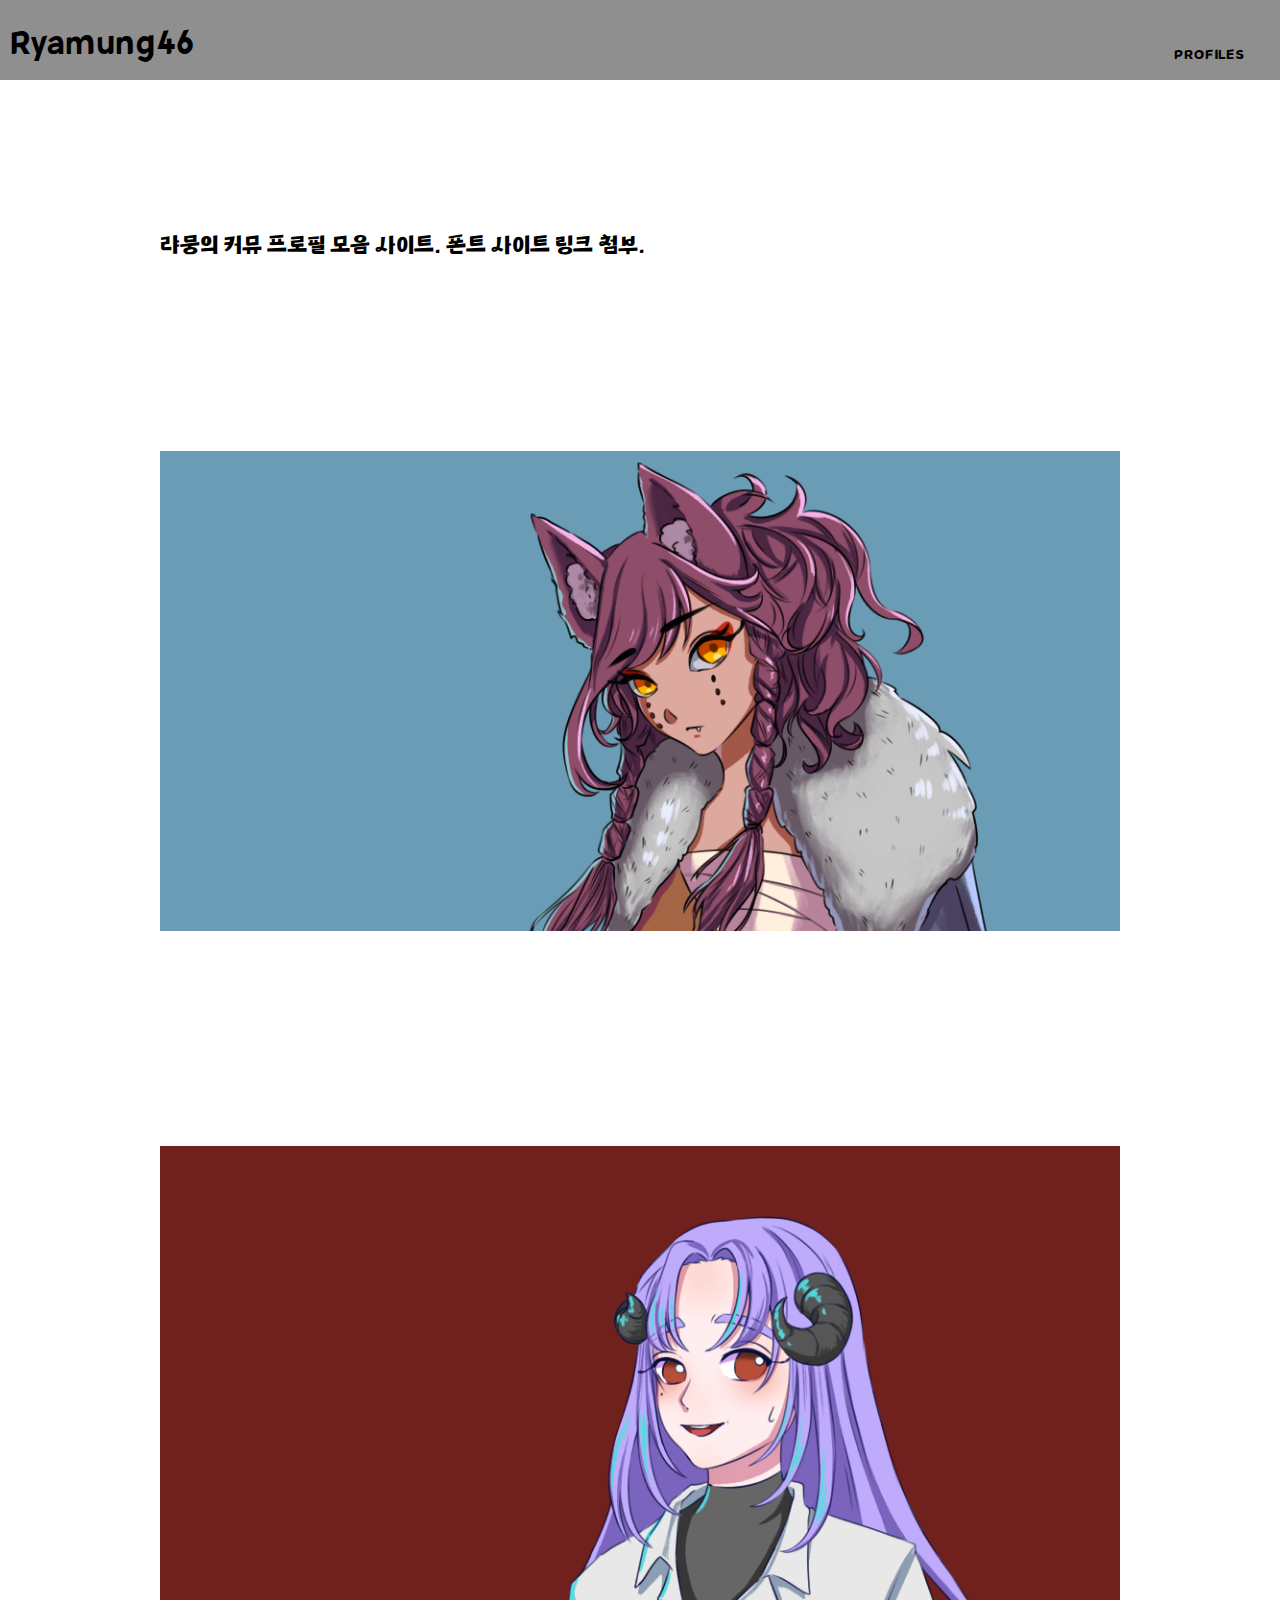
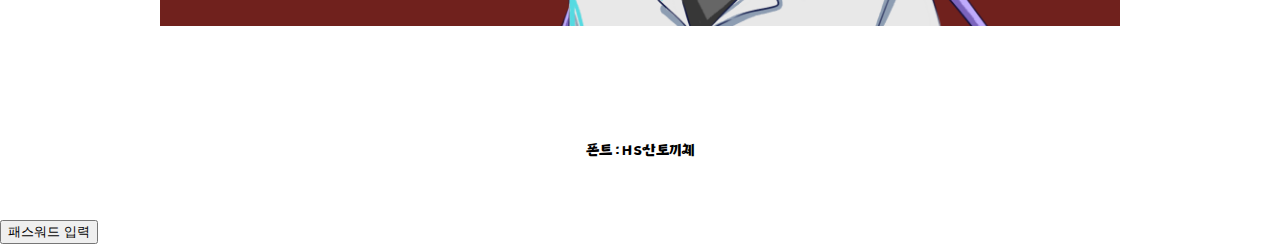
<file: index.html>
<!DOCTYPE html>
<html>
<head>
    <meta charset="utf-8">
    <meta name="viewport" content="width=device-width, initial-scale=1">
    <link rel="stylesheet" type="text/css" href="style.css">
    <title>Ryamung46 Profile</title>
</head>

<body>
    <div id="header">
        <div id="logo"><a href="index.html">Ryamung46</a></div>

        <div id="navmenu">
            <a href="profile.html"><p>PROFILES</p></a>
        </div>
    </div>

    <div id="main-container">
        <div id="main-text">
            <p>
                랴뭉의 커뮤 프로필 모음 사이트. 폰트 사이트 링크 첨부.
            </p>
        </div>

        <div id="projects">
            <div class="project-container">
                <img src="images/P_Rienika Nile.png">
                <a href="Rienika Nile.html" onclick="showPasswordPopup(event)">
                    <div class="project-overlay">
                        <h3 class="project-title">Rienika Nile</h3>
                        <p class="project-description">
                            "갑자기 왜 여기에 떨어진건진 모르겠지만... 조금 그리운 기분이 드는것 같네."<br>
                            -리에니카 닐레-
                        </p>
                    </div>
                </a>
            </div>
        </div>

        <div id="projects">
            <div class="project-container">
                <img src="images/P_Rohwa.png">
                <a href="Rohwa.html" onclick="showPasswordPopup(event)">
                    <div class="project-overlay">
                        <h3 class="project-title">Rohwa</h3>
                        <p class="project-description">
                            "..선조의 덕망이 높다고요...? 제 선조는 악마인데요...?"<br>
                            -로화-
                        </p>
                    </div>
                </a>
            </div>
        </div>

        <div id="Fonts"><a href="https://blog.naver.com/hp0/222617179709">폰트 : HS산토끼체</a></div>
    </div>

    <button id="open-popup">패스워드 입력</button>

    <div class="popup" id="password-popup">
        <div class="popup-content">
            <h2>패스워드를 입력하세요</h2>
            <input type="password" placeholder="패스워드">
            <br>
            <button id="submit-password">확인</button>
        </div>
    </div>


    <script src="script.js" charset="UTF-8"></script>
</body>
</html>
</file>
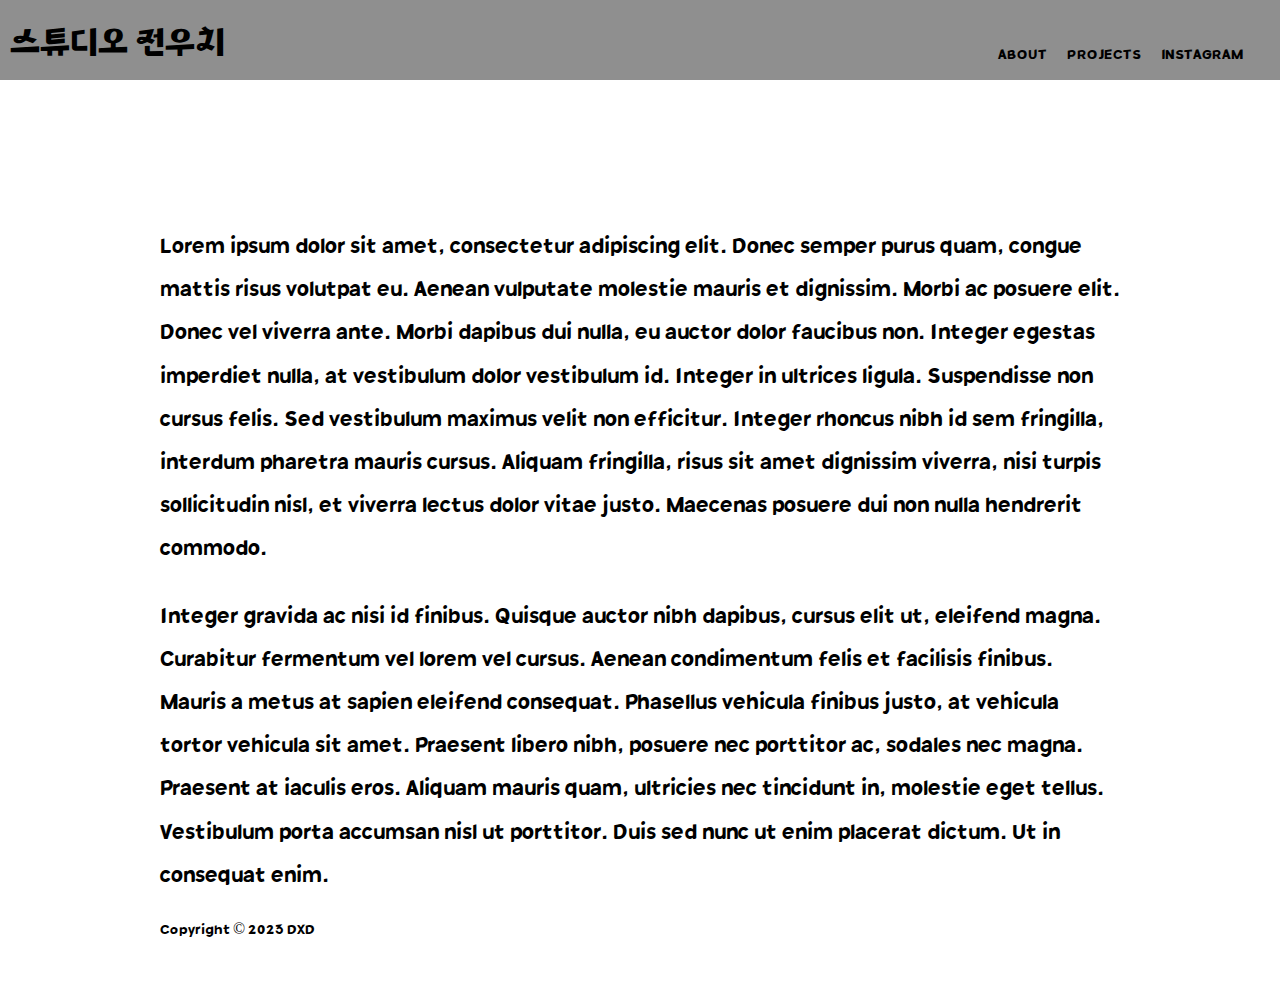
<file: about.html>
<!DOCTYPE html>  <!-- HTML5 문서임을 알려줌 -->
<html>
<head>
    <meta charset="utf-8">  <!-- 한글이 정상적으로 보이도록 설정 -->
    <meta name="viewport" content="width=device-width, initial-scale=1">  <!-- 모바일에서 콘텐츠 크기 최적화 -->
    <link rel="stylesheet" type="text/css" href="style.css">
    <title>기말과제 예시</title>
</head>

<body>
    <div id="header">
        <div id="logo"><a href="index.html">스튜디오 전우치</a></div>

        <div id="navmenu">
            <a href=""><p>ABOUT</p></a>
            <a href="index.html#projects"><p>PROJECTS</p></a>
            <a href=""><p>INSTAGRAM</p></a>
        </div>
    </div>

    <div id="main-container">
        <div id="main-text">
            <p>Lorem ipsum dolor sit amet, consectetur adipiscing elit. Donec semper purus quam, congue mattis risus volutpat eu. Aenean vulputate molestie mauris et dignissim. Morbi ac posuere elit. Donec vel viverra ante. Morbi dapibus dui nulla, eu auctor dolor faucibus non. Integer egestas imperdiet nulla, at vestibulum dolor vestibulum id. Integer in ultrices ligula. Suspendisse non cursus felis. Sed vestibulum maximus velit non efficitur. Integer rhoncus nibh id sem fringilla, interdum pharetra mauris cursus. Aliquam fringilla, risus sit amet dignissim viverra, nisi turpis sollicitudin nisl, et viverra lectus dolor vitae justo. Maecenas posuere dui non nulla hendrerit commodo.</p>

            <p>Integer gravida ac nisi id finibus. Quisque auctor nibh dapibus, cursus elit ut, eleifend magna. Curabitur fermentum vel lorem vel cursus. Aenean condimentum felis et facilisis finibus. Mauris a metus at sapien eleifend consequat. Phasellus vehicula finibus justo, at vehicula tortor vehicula sit amet. Praesent libero nibh, posuere nec porttitor ac, sodales nec magna. Praesent at iaculis eros. Aliquam mauris quam, ultricies nec tincidunt in, molestie eget tellus. Vestibulum porta accumsan nisl ut porttitor. Duis sed nunc ut enim placerat dictum. Ut in consequat enim.</p>
        </div>

        <div id="copyright">Copyright &copy; 2023 DXD</div>
    </div>
</body>
</html>
</file>
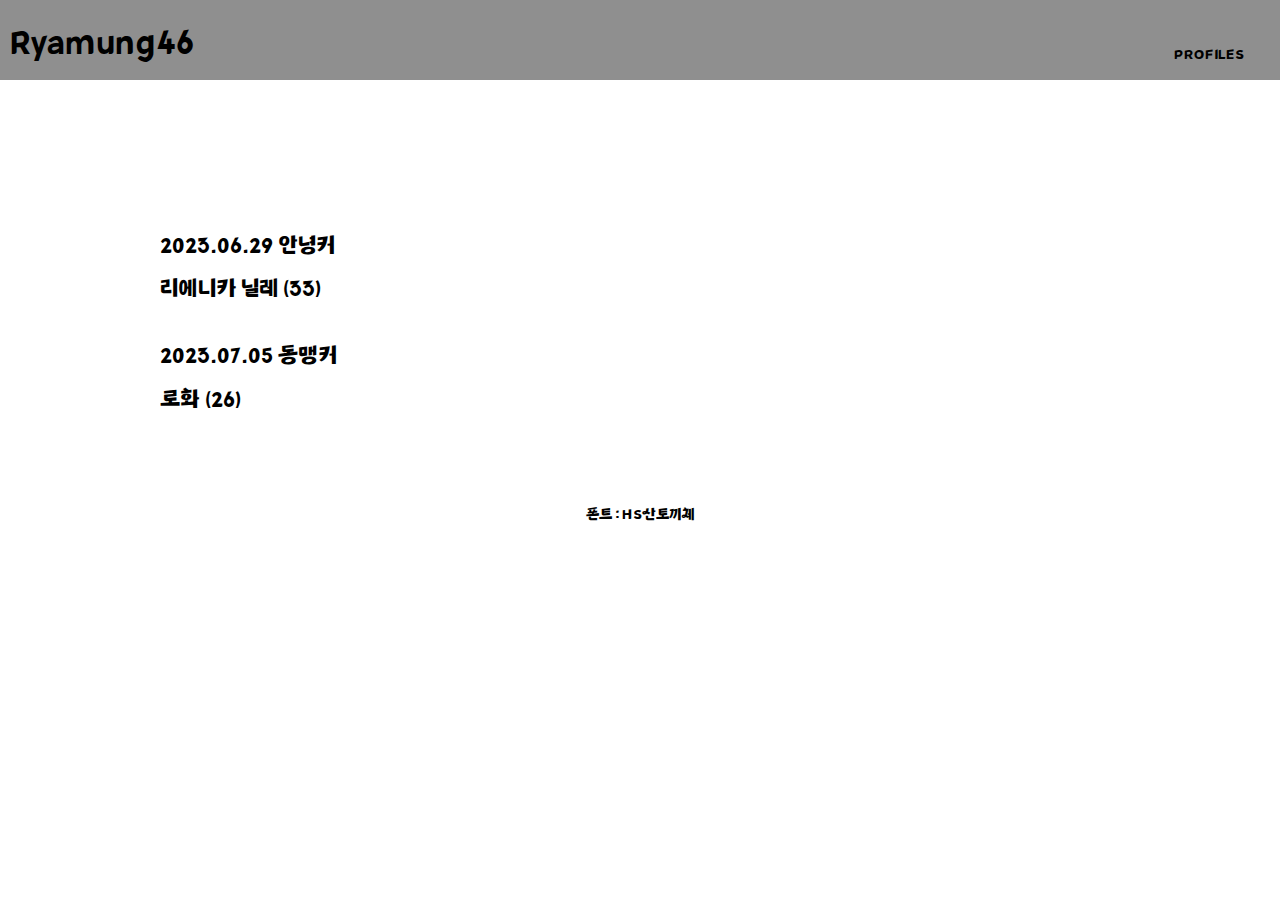
<file: profile.html>
<!DOCTYPE html>
<html>
<head>
    <meta charset="utf-8">
    <meta name="viewport" content="width=device-width, initial-scale=1">
    <link rel="stylesheet" type="text/css" href="style.css">
    <title>Ryamung46 Profile</title>
</head>

<body>
    <div id="header">
        <div id="logo"><a href="index.html">Ryamung46</a></div>

        <div id="navmenu">
            <a href="profile.html"><p>PROFILES</p></a>
        </div>
    </div>

    <div id="main-container">
        <div id="main-text">
            <p>2023.06.29 안녕커<br>리에니카 닐레 (33)<br></p>
        </div>
        <div id="main-text">
            <p>2023.07.05 동맹커<br>로화 (26)<br></p>
        </div>

        <div id="Fonts"><a href="https://blog.naver.com/hp0/222617179709">폰트 : HS산토끼체</a></div>
    </div>
</body>
</html>
</file>
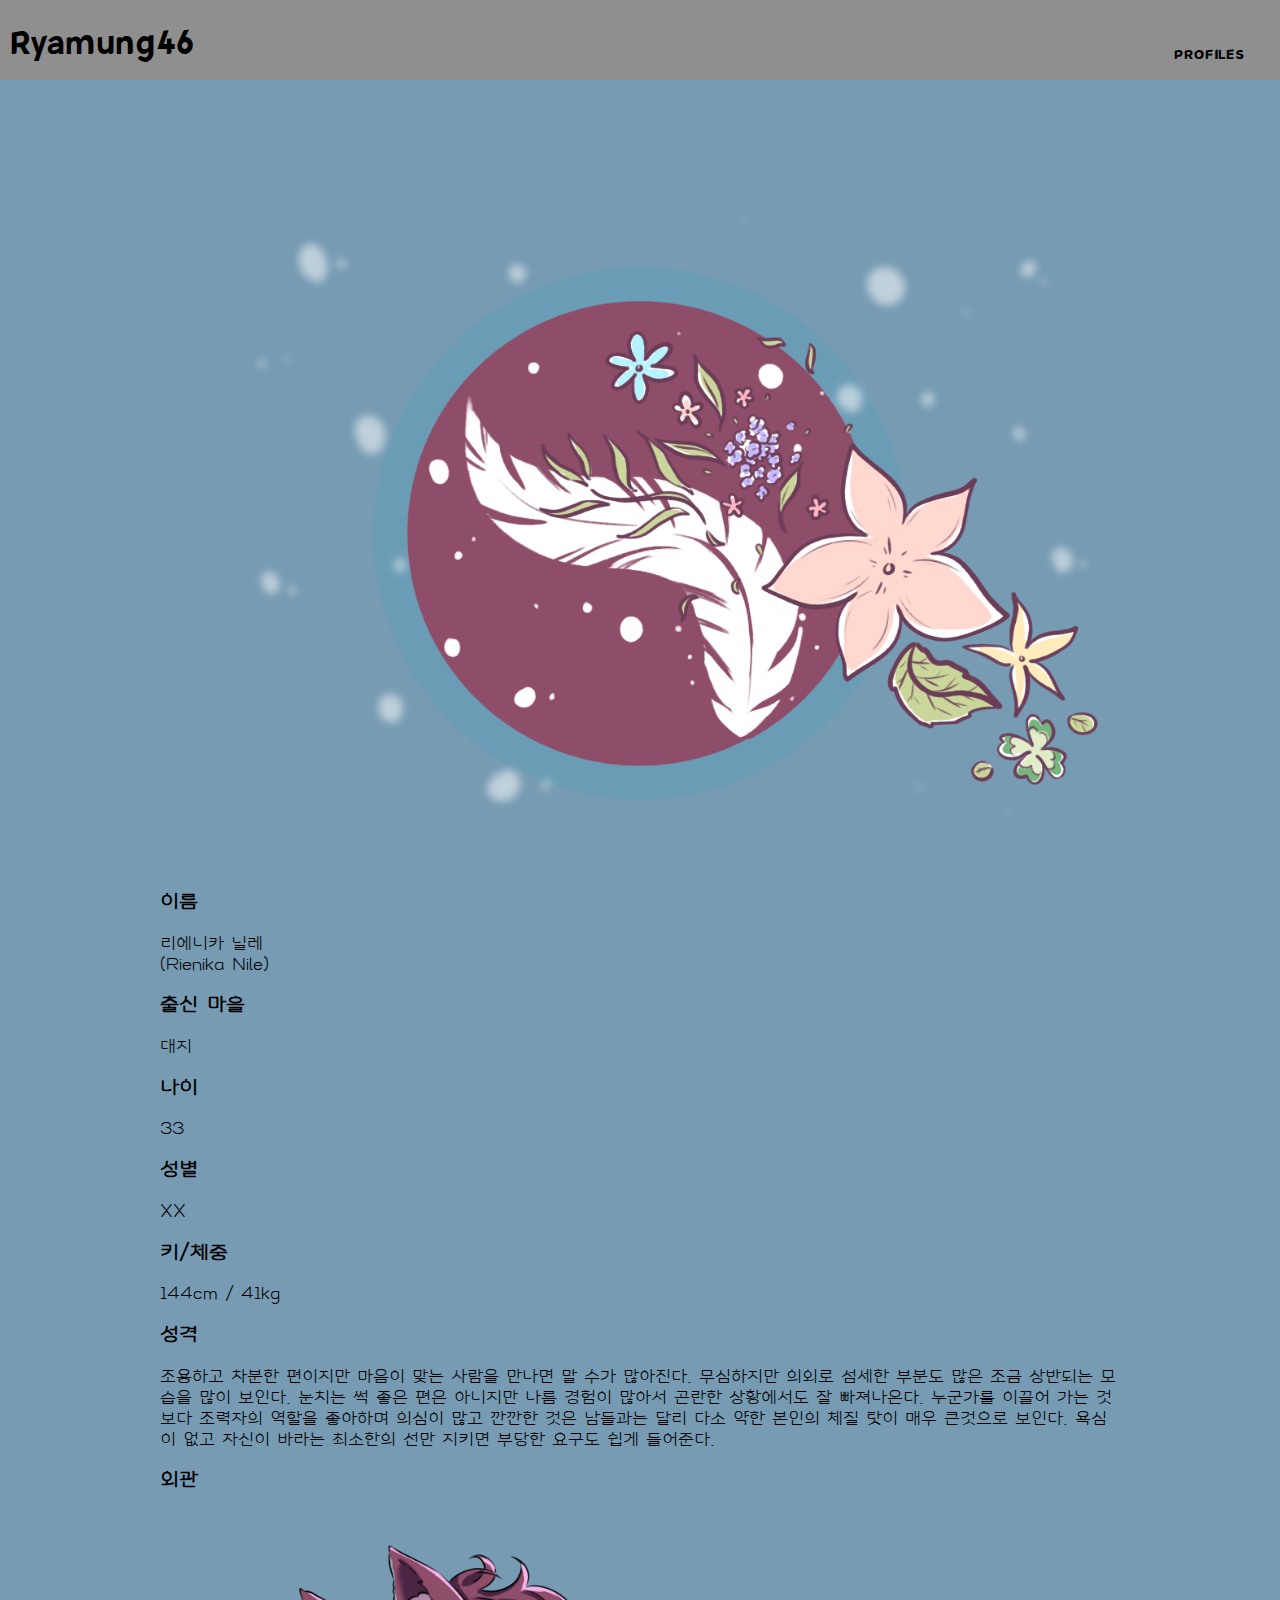
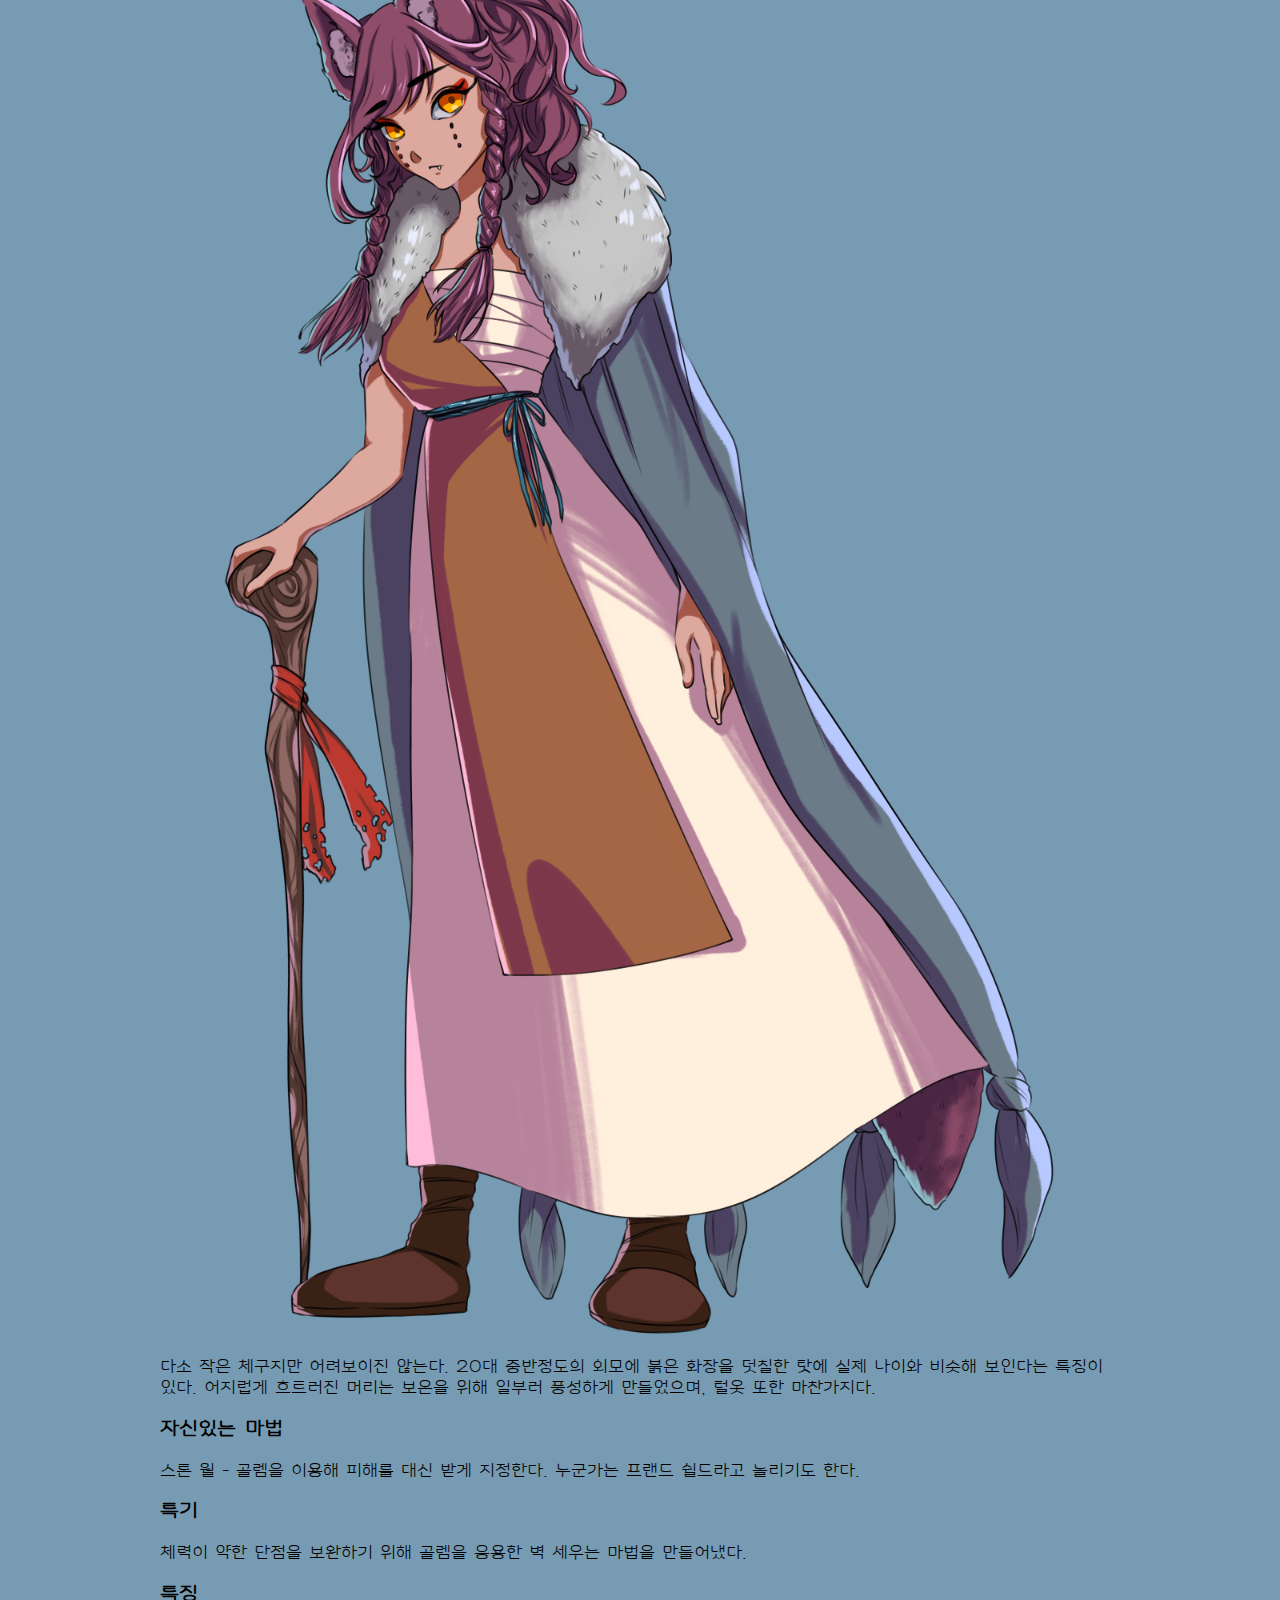
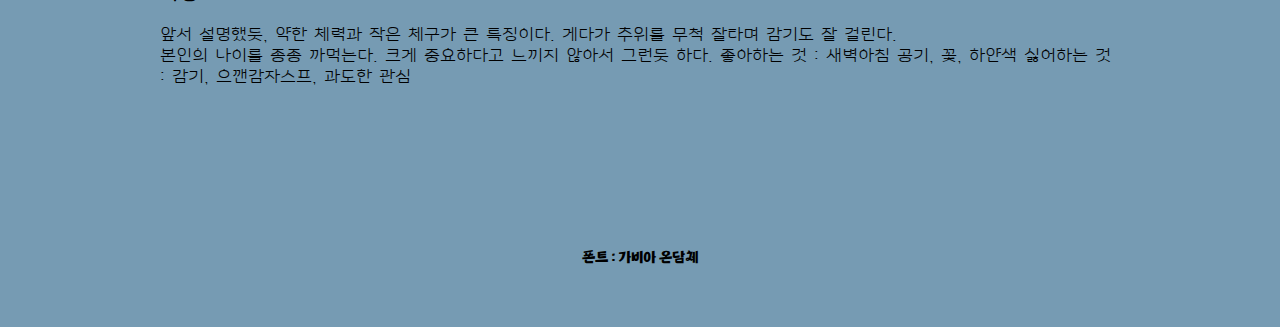
<file: Rienika Nile.html>
<!DOCTYPE html>
  <!-- HTML5 문서임을 알려줌 -->
<html>
<head>
    <meta charset="utf-8">  <!-- 한글이 정상적으로 보이도록 설정 -->
    <meta name="viewport" content="width=device-width, initial-scale=1">  <!-- 모바일에서 콘텐츠 크기 최적화 -->
    <link rel="stylesheet" type="text/css" href="style.css">
    <title>리에니카 닐레/XX/33/졸업생</title>
</head>

<body bgcolor="#769bb3">
    <div id="header">
        <div id="logo"><a href="index.html">Ryamung46</a></div>

        <div id="navmenu">
            <a href="profile.html"><p>PROFILES</p></a>
        </div>
    </div>

    <div id="main-container">
        <div id="Nile">
            <div id="featured-image"><img src="images/R_Rienika Nile.png"></div>
            <h3>이름</h3>
            <a>리에니카 닐레<br>(Rienika Nile)</a>
            <h3>출신 마을</h3>
            <a>대지</a>
            <h3>나이</h3>
            <a>33</a>
            <h3>성별</h3>
            <a>XX</a>
            <h3>키/체중</h3>
            <a>144cm / 41kg</a>
            <h3>성격</h3>
            <a>
                조용하고 차분한 편이지만 마음이 맞는 사람을 만나면 말 수가 많아진다. 무심하지만 의외로 섬세한 부분도 많은
                조금 상반되는 모습을 많이 보인다. 눈치는 썩 좋은 편은 아니지만 나름 경험이 많아서 곤란한 상황에서도 잘 빠져나온다.
                누군가를 이끌어 가는 것보다 조력자의 역할을 좋아하며 의심이 많고 깐깐한 것은 남들과는 달리 다소 약한 본인의 체질 탓이
                매우 큰것으로 보인다. 욕심이 없고 자신이 바라는 최소한의 선만 지키면 부당한 요구도 쉽게 들어준다.
            </a>
            <h3>외관</h3>
            <div id="featured-image"><img src="images/Rienika Nile.png"></div>
            <a>
                다소 작은 체구지만 어려보이진 않는다. 20대 중반정도의 외모에 붉은 화장을 덧칠한 탓에 실제 나이와 비슷해 보인다는 특징이 있다.
                어지럽게 흐트러진 머리는 보온을 위해 일부러 풍성하게 만들었으며, 털옷 또한 마찬가지다.
            </a>
            <h3>자신있는 마법</h3>
            <a>스톤 월 - 골렘을 이용해 피해를 대신 받게 지정한다. 누군가는 프랜드 쉴드라고 놀리기도 한다.</a>
            <h3>특기</h3>
            <a>체력이 약한 단점을 보완하기 위해 골렘을 응용한 벽 세우는 마법을 만들어냈다.</a>
            <h3>특징</h3>
            <a>
                앞서 설명했듯, 약한 체력과 작은 체구가 큰 특징이다. 게다가 추위를 무척 잘타며 감기도 잘 걸린다.<br>
                본인의 나이를 종종 까먹는다. 크게 중요하다고 느끼지 않아서 그런듯 하다.
            </a>
            <a>좋아하는 것 : 새벽아침 공기, 꽃, 하얀색</a>
            <a>싫어하는 것 : 감기, 으깬감자스프, 과도한 관심</a>
        </div>

        <div id="Fonts"><a href="https://font.gabia.com/download">폰트 : 가비아 온담체</a></div>
    </div>
</body>
</html>
</file>
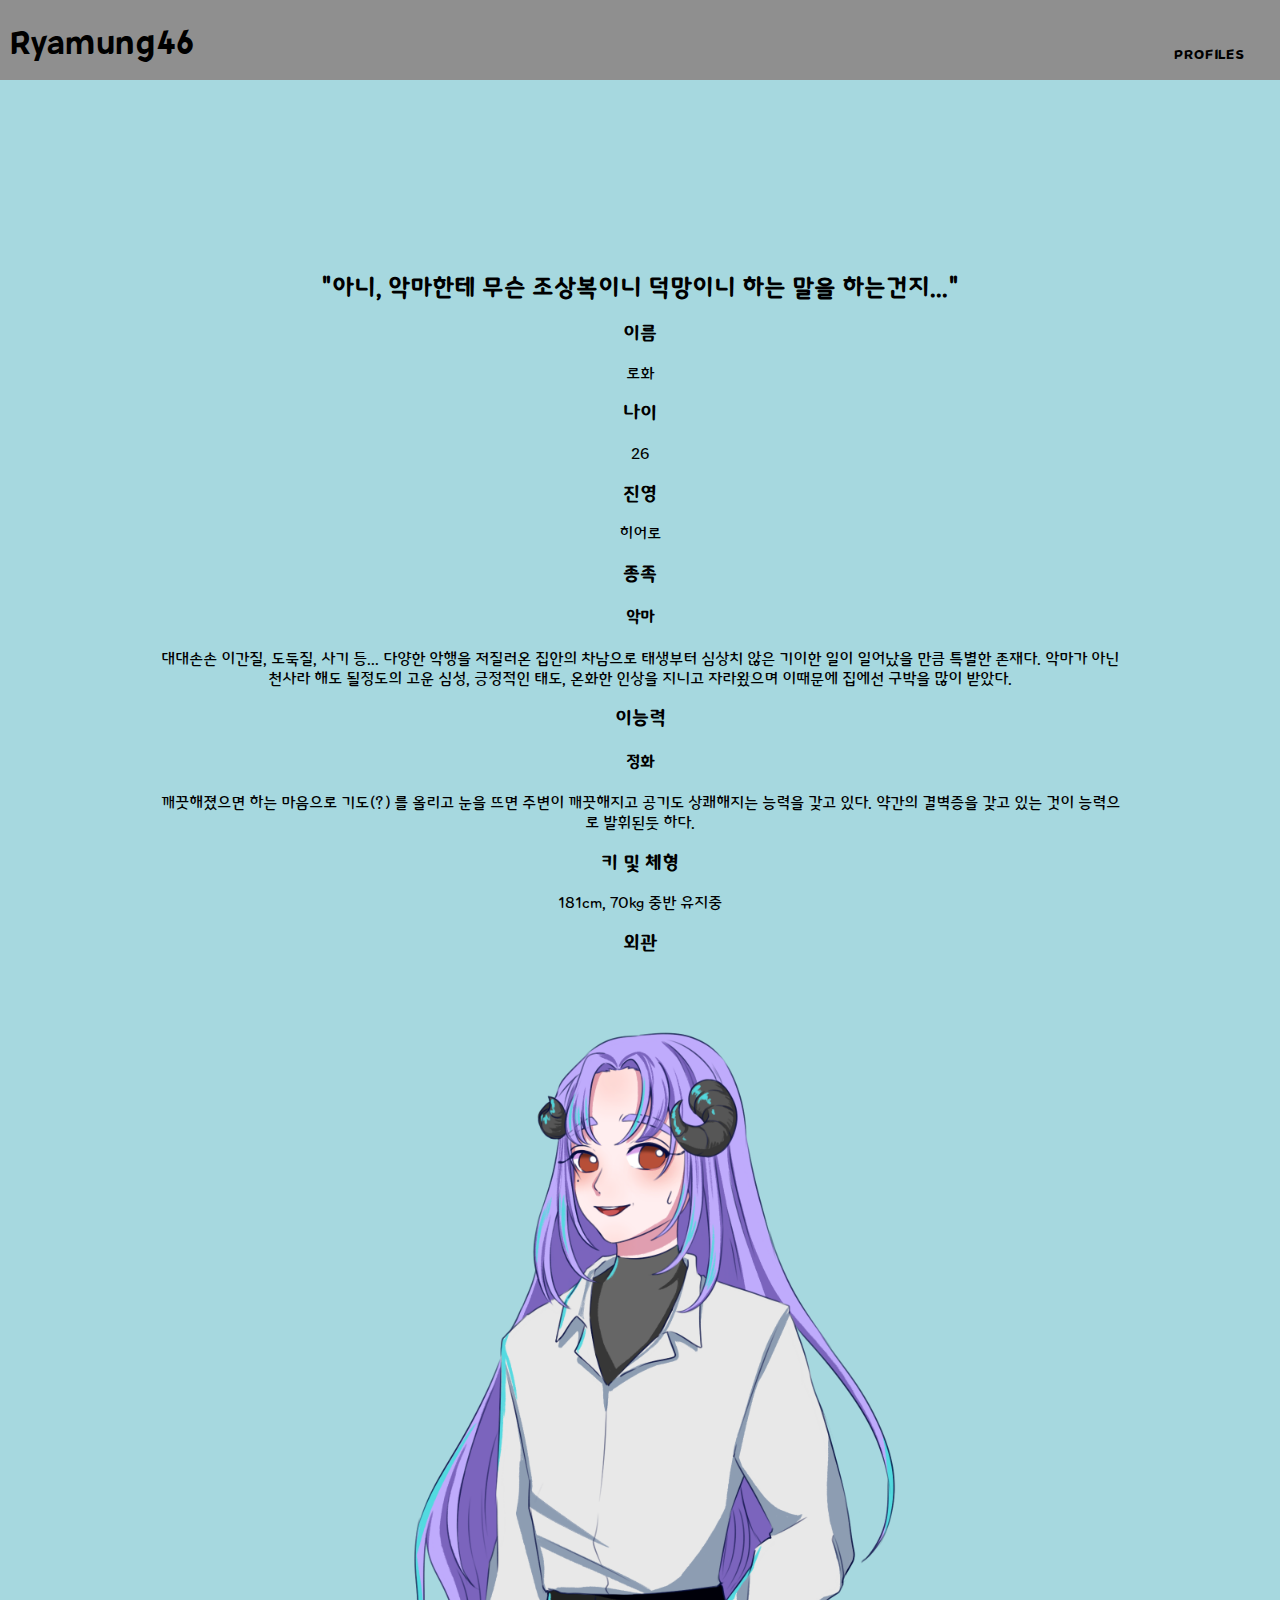
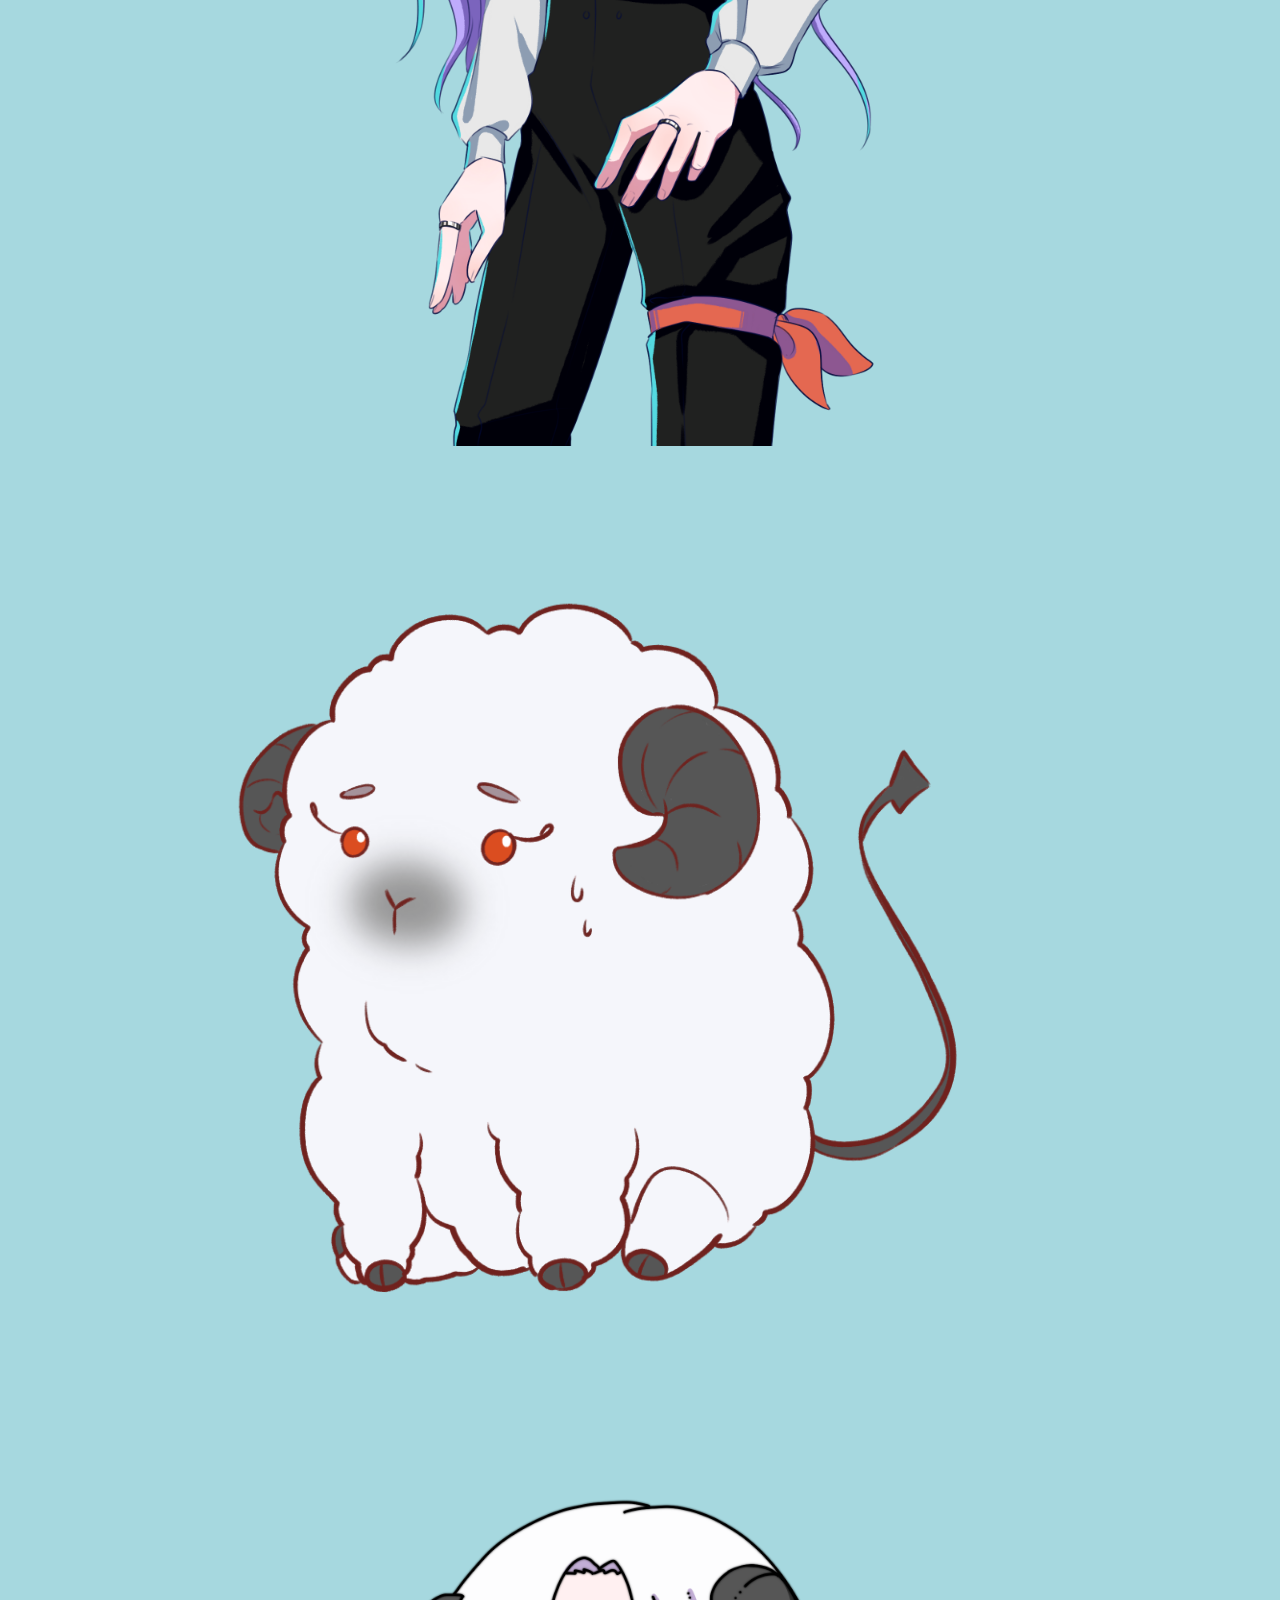
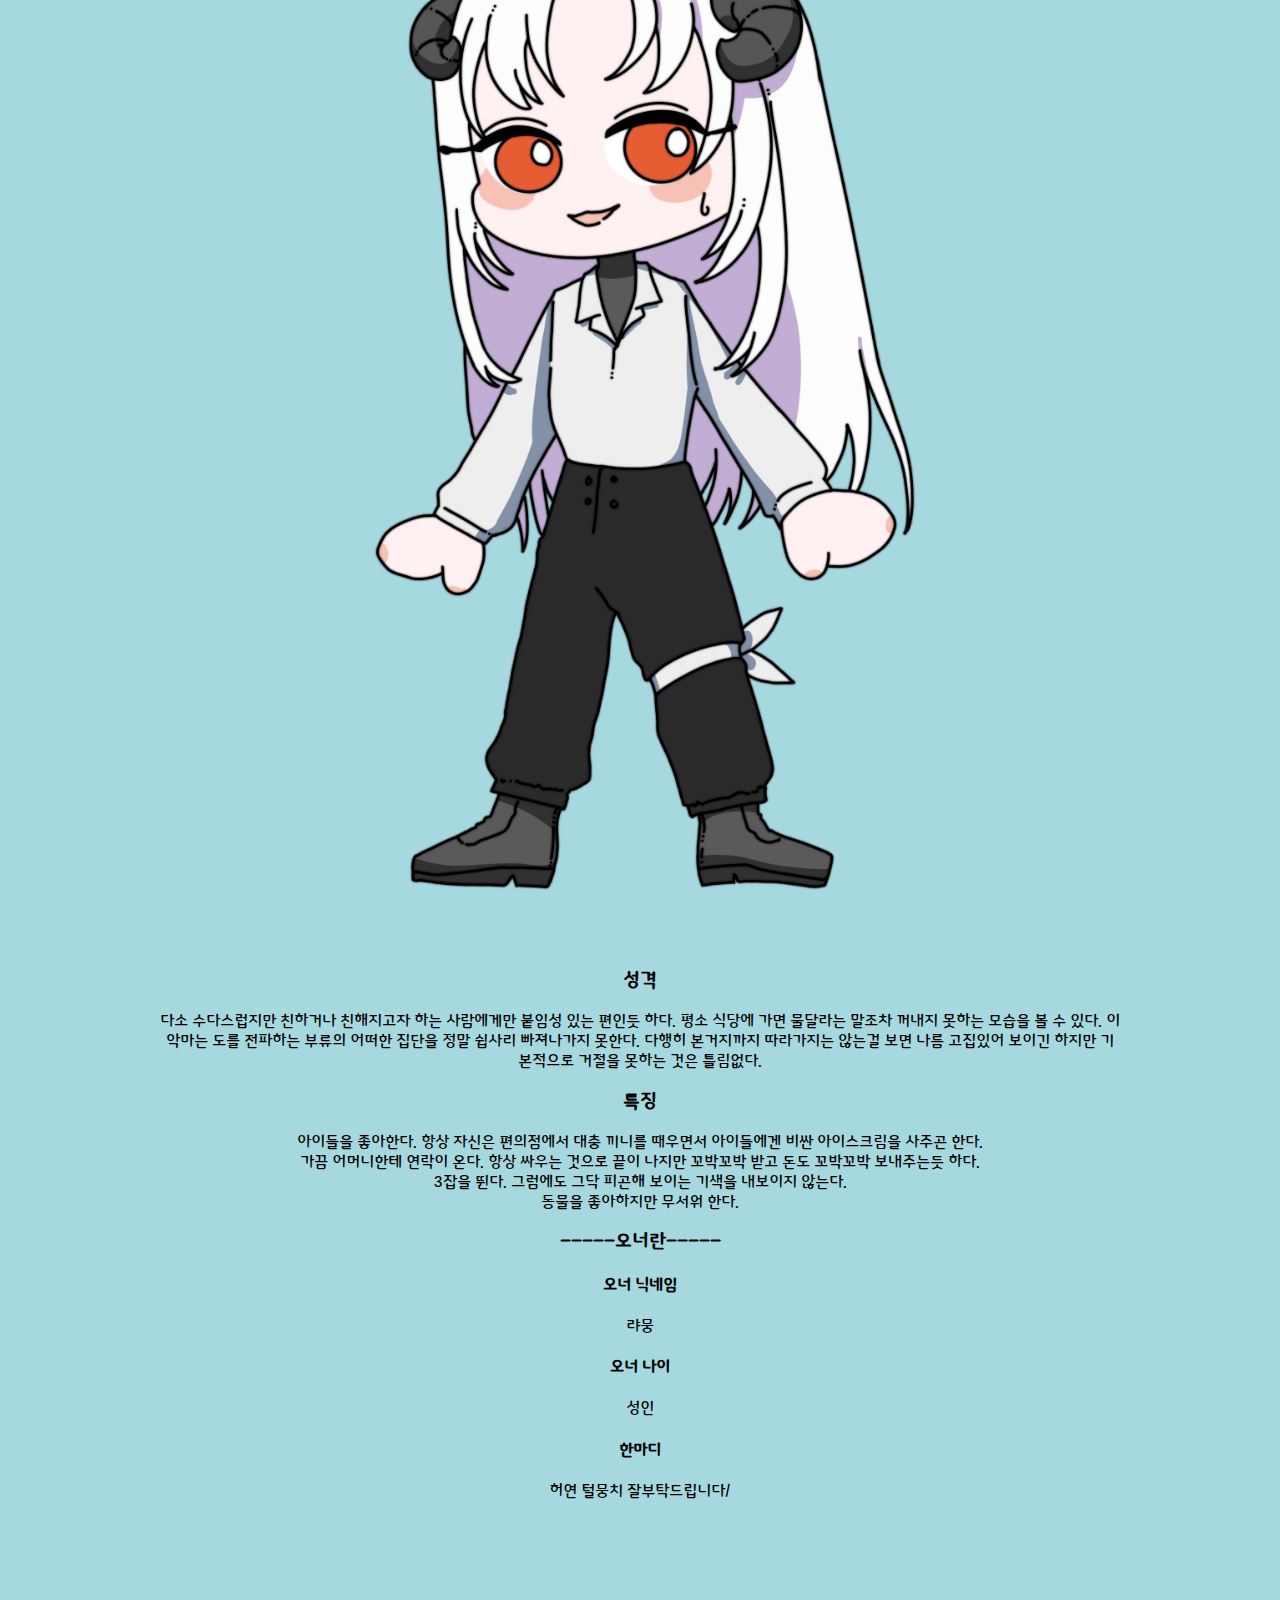
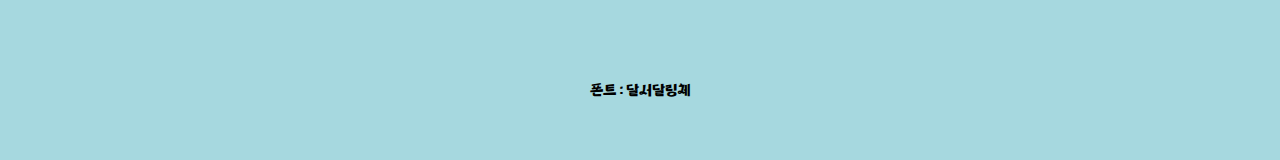
<file: Rohwa.html>
<!DOCTYPE html>
<!-- HTML5 문서임을 알려줌 -->
<html>
<head>
    <meta charset="utf-8">  <!-- 한글이 정상적으로 보이도록 설정 -->
    <meta name="viewport" content="width=device-width, initial-scale=1">  <!-- 모바일에서 콘텐츠 크기 최적화 -->
    <link rel="stylesheet" type="text/css" href="style.css">
    <title>로화 / 히어로</title>
</head>

<body bgcolor="#a6d8df">
    <div id="header">
        <div id="logo"><a href="index.html">Ryamung46</a></div>

        <div id="navmenu">
            <a href="profile.html"><p>PROFILES</p></a>
        </div>
    </div>

    <div id="main-container">
        <div id="Rohwa">
            <div id="featured-image"><img src="images/bin.png"></div>
            <h2>"아니, 악마한테 무슨 조상복이니 덕망이니 하는 말을 하는건지..."</h2>
            <h3>이름</h3>
            <a>로화</a>
            <h3>나이</h3>
            <a>26</a>
            <h3>진영</h3>
            <a>히어로</a>
            <h3>종족</h3>
            <h4>악마</h4>
            <a>
                대대손손 이간질, 도둑질, 사기 등... 다양한 악행을 저질러온 집안의 차남으로 태생부터 심상치 않은 기이한 일이 일어났을 만큼 특별한 
                존재다. 악마가 아닌 천사라 해도 될정도의 고운 심성, 긍정적인 태도, 온화한 인상을 지니고 자라왔으며 이때문에 집에선 구박을 많이 받았다. 
            </a>
            <h3>이능력</h3>
            <a>
                <h4>정화</h4>
                깨끗해졌으면 하는 마음으로 기도(?)를 올리고 눈을 뜨면 주변이 깨끗해지고 공기도 상쾌해지는 능력을 갖고 있다. 
                약간의 결벽증을 갖고 있는 것이 능력으로 발휘된듯 하다.
            </a>
            <h3>키 및 체형</h3>
            <a>181cm, 70kg 중반 유지중</a>
            <h3>외관</h3>
            <div id="featured-image"><img src="images/Rohwa_1.png"></div>
            <div id="featured-image"><img src="images/Rohwa_2.png"></div>
            <div id="featured-image"><img src="images/Rohwa_3.png"></div>
            <h3>성격</h3>
            <a>
                다소 수다스럽지만 친하거나 친해지고자 하는 사람에게만 붙임성 있는 편인듯 하다. 평소 식당에 가면 물달라는 말조차 꺼내지
                못하는 모습을 볼 수 있다. 이 악마는 도를 전파하는 부류의 어떠한 집단을 정말 쉽사리 빠져나가지 못한다. 
                다행히 본거지까지 따라가지는 않는걸 보면 나름 고집있어 보이긴 하지만 기본적으로 거절을 못하는 것은 틀림없다.
            </a>
            <h3>특징</h3>
            <a>
                아이들을 좋아한다. 항상 자신은 편의점에서 대충 끼니를 때우면서 아이들에겐 비싼 아이스크림을 사주곤 한다.<br>
                가끔 어머니한테 연락이 온다. 항상 싸우는 것으로 끝이 나지만 꼬박꼬박 받고 돈도 꼬박꼬박 보내주는듯 하다.<br>
                3잡을 뛴다. 그럼에도 그닥 피곤해 보이는 기색을 내보이지 않는다.<br>
                동물을 좋아하지만 무서워 한다.
            </a>
            <h3>-----오너란-----</h3>
            <h4>오너 닉네임</h4>랴뭉
            <h4>오너 나이</h4>성인
            <h4>한마디</h4>허연 털뭉치 잘부탁드립니다/
        </div>

        <div id="Fonts"><a href="https://dalseo.daegu.kr/index.do?menu_id=00003452">폰트 : 달서달링체</a></div>
    </div>
</body>
</html>
</file>
<file: style.css>
/* -----------------------------------------------------------------------
타이포그래피 설정
----------------------------------------------------------------------- */

/* @font-face -> 웹폰트 사용을 위한 지시어(directive) */
/* html 파일과 같은 폴더에 들어있는 폰트 파일을 사용하는 경우 */
@font-face {
    font-family: "HSSantokki-Regular";
    src: url("fonts/HSSantokki-Regular.ttf") format('truetype');
}

@font-face {/*2023.06.29 : 리에니카 닐레*/
    font-family: "GabiaOndam";
    src: url("fonts/GabiaOndam.ttf") format('truetype');
}
@font-face { /*2023.07.05 : 로화*/
    font-family: "DalseoHealingMedium";
    src: url("fonts/DalseoHealingMedium.ttf") format('truetype');
}


html {
    scroll-behavior: smooth; /* 스크롤 시 부드럽게 이동 */
}
body {
    margin: 0;
    padding: 0;
    font-family: "HSSantokki-Regular";
    /* background-color: rgb(163, 247, 219); */
}
a {
    text-decoration: none;
    color: #000;
}

/* -----------------------------------------------------------------------
header 영역 - 로고, 메인메뉴
----------------------------------------------------------------------- */

#header {
    position: fixed;
    top: 0;
    left: 0;
    width: 100%;
    height: 80px;
    background-color: #8f8f8f;
    z-index: 10000;
}
#logo {
    position: absolute;
    bottom: 16px;
    left: 10px;
    font-family: 'HSSantokki-Regular';
    font-size: 36px;
}
#navmenu {
    display: flex;
    position: absolute;
    bottom: 16px;
    right: 16px;
    padding-right: 10px;
}
#navmenu p {
    margin: 0 10px;
}
/* #navmenu 요소에 포함된 a 태그 스타일 설정 */
#navmenu a {
    color: #000;
}
#navmenu a:link {
    text-decoration: none;
}
#navmenu a:hover {
    text-decoration: underline;
    color: #856db2;
}


/* -----------------------------------------------------------------------
프로필 메인 화면
----------------------------------------------------------------------- */

#main-container {
    position: relative;
    width: 960px;
    margin: 0 auto; /* 박스(#main-container)를 뷰포트의 가로 방향 가운데로 정렬 */
    padding-top: 200px;
    padding-bottom: 60px;
    /*background-color: bisque;*/
}
#featured-image {
    position: relative;
    width: 100%;
}
#featured-image img {
    width: 100%;
}
#main-text {
    position: relative;
    font-family: "HSSantokki-Regular";
    font-size: 24px;
    line-height: 180%;
    /*background-color: blanchedalmond;*/
}
#projects {
    position: relative;
    width: 100%;
    padding-top: 160px;
}
.project-container {
    position: relative;
    width: 100%;
    margin-bottom: 50px;
}
.project-container > img {
    width: 100%;
}
.project-overlay {
    position: absolute;
    top: 0;
    left: 0;
    width: 100%;
    height: 100%;
    background-color: #ffffff;
    opacity: 0.0;
    display: flex;
    flex-direction: column; /* 아이템이 세로 방향으로 쌓이는 flexbox */
    justify-content: center;
    align-items: center;
    transition: all 0.5s; /* css 속성값이 변하는 경우 애니메이션 처리 */
}
.project-container:hover .project-overlay {
    opacity: 0.85;
}
.project-title {
    margin: 0;
    padding: 0;
    margin-bottom: 16px;
}
.project-description {
    margin: 0;
    padding: 0;
}
#Fonts {
    padding-top: 60px;
    text-align: center;
    font-size: 16px;
}

/* -----------------------------------------------------------------------
프로필별 텍스트 변경
----------------------------------------------------------------------- */
#Nile {
    font-family: 'GabiaOndam';
    margin-bottom: 100px;
}

#Rohwa {
    font-family: 'DalseoHealingMedium';
    margin-bottom: 120px;
    text-align: center;
}
/* -----------------------------------------------------------------------
미디어 쿼리(media query) - 반응형 웹 구현
----------------------------------------------------------------------- */
/* 사용자 화면의 뷰포트(viewport) 크기가 1024px보다 작은 경우(최대 1024px) 적용 */
@media screen and (max-width: 1024px) {
    #header {
        height: 100px;
    }
    #logo {
        /* 로고를 가운데로 이동 */
        left: 50%;
        transform: translateX(-50%);
        top: 20px;
        font-size: 30px;
    }
    #navmenu {
        /* 네비게이션 메뉴를 가운데로 이동 */
        left: 50%;
        transform: translateX(-50%);
        bottom: 12px;
        padding: 0;
        justify-content: center;
    }
    #main-container {
        width: 90%;
    }
    #projects {
        padding-top: 80px;
    }
    #Email {
        padding-top: 40px;
    }
}


/* 패스워드 입력 팝업 스타일 */
.popup {
    display: none;
    position: fixed;
    top: 0;
    left: 0;
    width: 100%;
    height: 100%;
    background-color: rgba(0, 0, 0, 0.5);
    z-index: 9999;
}

.popup-content {
    position: absolute;
    top: 50%;
    left: 50%;
    transform: translate(-50%, -50%);
    background-color: #ffffff;
    padding: 20px;
    border-radius: 5px;
    text-align: center;
}

.popup h2 {
    margin-top: 0;
}
</file>
